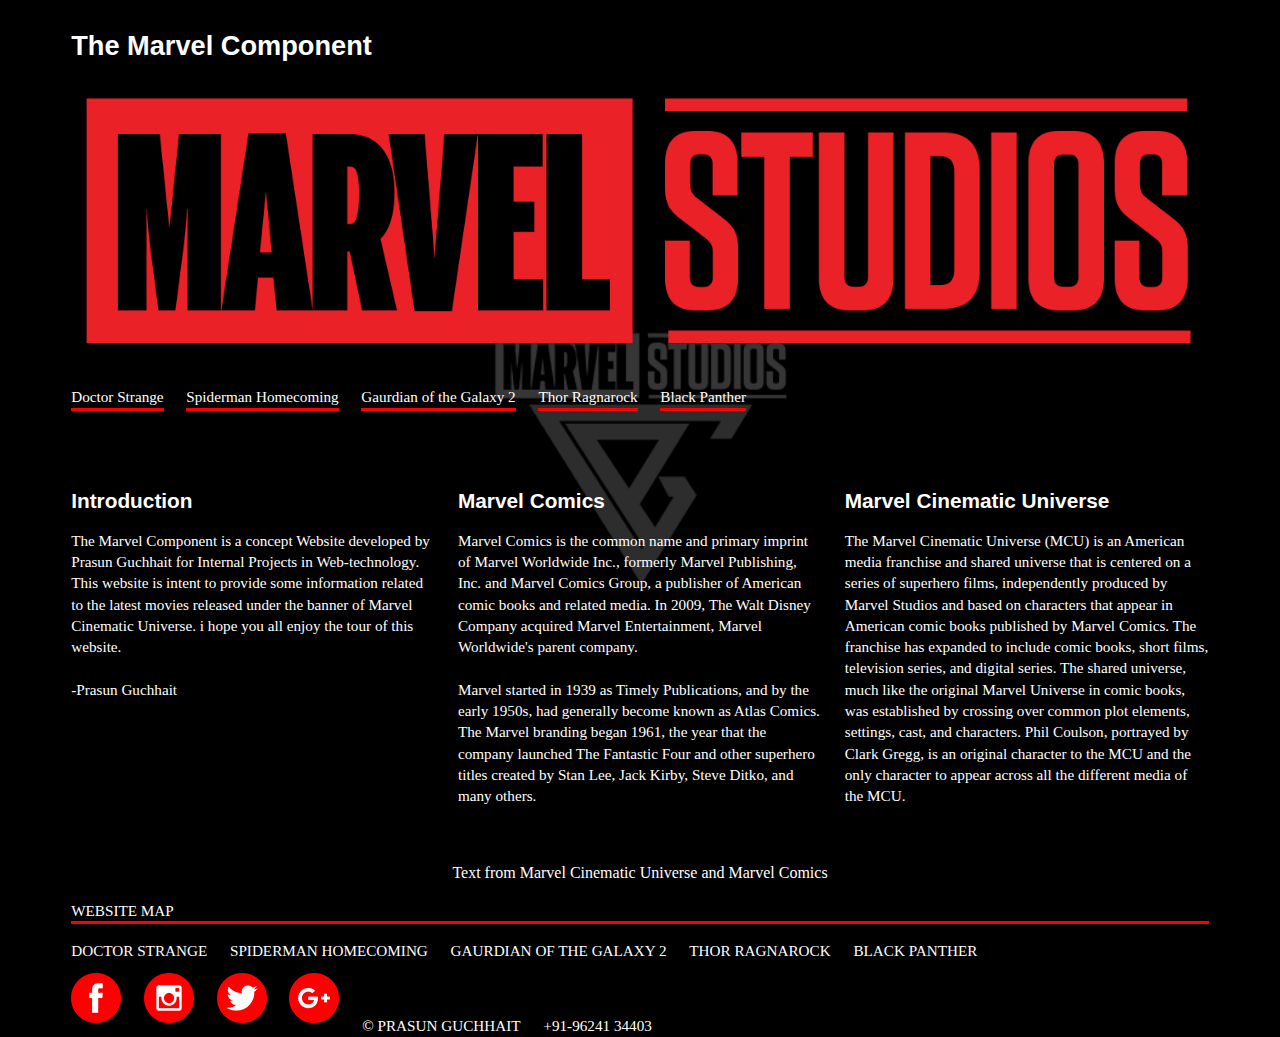
<file: index.html>
<!DOCTYPE html>

<html lang="en">

<head>

	<meta charset="UTF-8" />
	<title>TMC</title>
	
	<!-- Media query for narrow browser width -->
	<link rel="stylesheet" media="only screen and (max-width: 480px)" href="styles/mobile.css" />

	<!-- Prevents smartphones from scaling pages down -->
	<meta name="viewport" content="initial-scale=1">
		
	<!-- Media query for medium browser width -->
	<link rel="stylesheet" media="only screen and (min-width: 481px) and (max-width: 960px)" 
	    href="styles/tablet.css" />

	    <!-- Prevents smartphones from scaling pages down -->
	<meta name="viewport" content="initial-scale=1">
	
	<!-- Media query for full browser width -->
	<link rel="stylesheet" media="only screen and (min-width: 961px)" href="styles/desktop.css" />
	
	<!-- Prevents smartphones from scaling pages down -->
	<meta name="viewport" content="initial-scale=1">
	
</head>

<body>

	<div id="container">

		<div id="header">
			<h1 class="title"><a class="heading" href="index.html">The Marvel Component</a></h1>
		</div>

		<a href='index.html'><img src="images/banner.png" alt="MARVEL STUDIO" /></a>
	
		<div id="navigation">
			<ul>

				<li><a href="strange.html">Doctor Strange</a></li>

				<li><a href="spiderman.html">Spiderman Homecoming</a></li>

				<li><a href="gaurdian.html">Gaurdian of the Galaxy 2</a></li>

				<li><a href="thor.html">Thor Ragnarock</a></li>

				<li><a href="panther.html">Black Panther</a></li>
			</ul>
		</div>
	
	
		<div id="content">
			<div class="column1">
				<h2>Introduction</h2>
				<!-- <img src="images/manhattan.jpg" alt="View of Manhattan at dusk" /> -->
				<p>The Marvel Component is a concept Website developed by Prasun Guchhait for Internal Projects in Web-technology. This website is intent to provide some information related to the latest movies released under the banner of Marvel Cinematic Universe. i hope you all enjoy the tour of this website.<br><br>-Prasun Guchhait </p>	</div>
		        
			<div class="column2">
				<h2>Marvel Comics</h2>
				<p>Marvel Comics is the common name and primary imprint of Marvel Worldwide Inc., formerly Marvel Publishing, Inc. and Marvel Comics Group, a publisher of American comic books and related media. In 2009, The Walt Disney Company acquired Marvel Entertainment, Marvel Worldwide's parent company.<br><br>
				Marvel started in 1939 as Timely Publications, and by the early 1950s, had generally become known as Atlas Comics. The Marvel branding began 1961, the year that the company launched The Fantastic Four and other superhero titles created by Stan Lee, Jack Kirby, Steve Ditko, and many others.</p></div>
		
			<div class="column3">		
				<h2>Marvel Cinematic Universe</h2>
				<p>The Marvel Cinematic Universe (MCU) is an American media franchise and shared universe that is centered on a series of superhero films, independently produced by Marvel Studios and based on characters that appear in American comic books published by Marvel Comics. The franchise has expanded to include comic books, short films, television series, and digital series. The shared universe, much like the original Marvel Universe in comic books, was established by crossing over common plot elements, settings, cast, and characters. Phil Coulson, portrayed by Clark Gregg, is an original character to the MCU and the only character to appear across all the different media of the MCU.</p></div>
		</div> <!-- close content div -->
	
		<div id="footer">
			<p class="credit">Text from <a href="https://en.wikipedia.org/wiki/Marvel_Cinematic_Universe">
			Marvel Cinematic Universe</a> and <a href="https://en.wikipedia.org/wiki/Marvel_Comics">
			Marvel Comics</a> </p>
		</div>

		<p class="footer2">WEBSITE MAP</p>
			<ul>

				<li class="none"><a href="strange.html">Doctor Strange</a></li>

				<li class="none"><a href="spiderman.html">Spiderman Homecoming</a></li>

				<li class="none"><a href="gaurdian.html">Gaurdian of the Galaxy 2</a></li>

				<li class="none"><a href="thor.html">Thor Ragnarock</a></li>

				<li class="none"><a href="panther.html">Black Panther</a></li>
			</ul>
			<br>
			<ul>
				<li class="none"><a href="facebook.com/bubu.prasun.861997.guchhait"><img class="small" src="images/facebook.png" alt="facebook" /></a></li>

				<li class="none"><a href="https://www.instagram.com/prasunguchhait"><img class="small" src="images/instagram.png" alt="instagram" /></a></li>

				<li class="none"><a href="https://www.twitter.com/@GuchhaitPrasun"><img class="small" src="images/twitter.png" alt="twitter" /></a></li>

				<li class="none"><a href="https://plus.google.com/Prasun Guchhait"><img class="small" src="images/google.png" alt="google plus" /></a></li>

				<br><br>
				<li class="none">&copy; Prasun Guchhait</li>
				<li class="none">+91-96241 34403</li>
			</ul>

		</div> <!-- close container div -->
	</body>
</html>
</file>
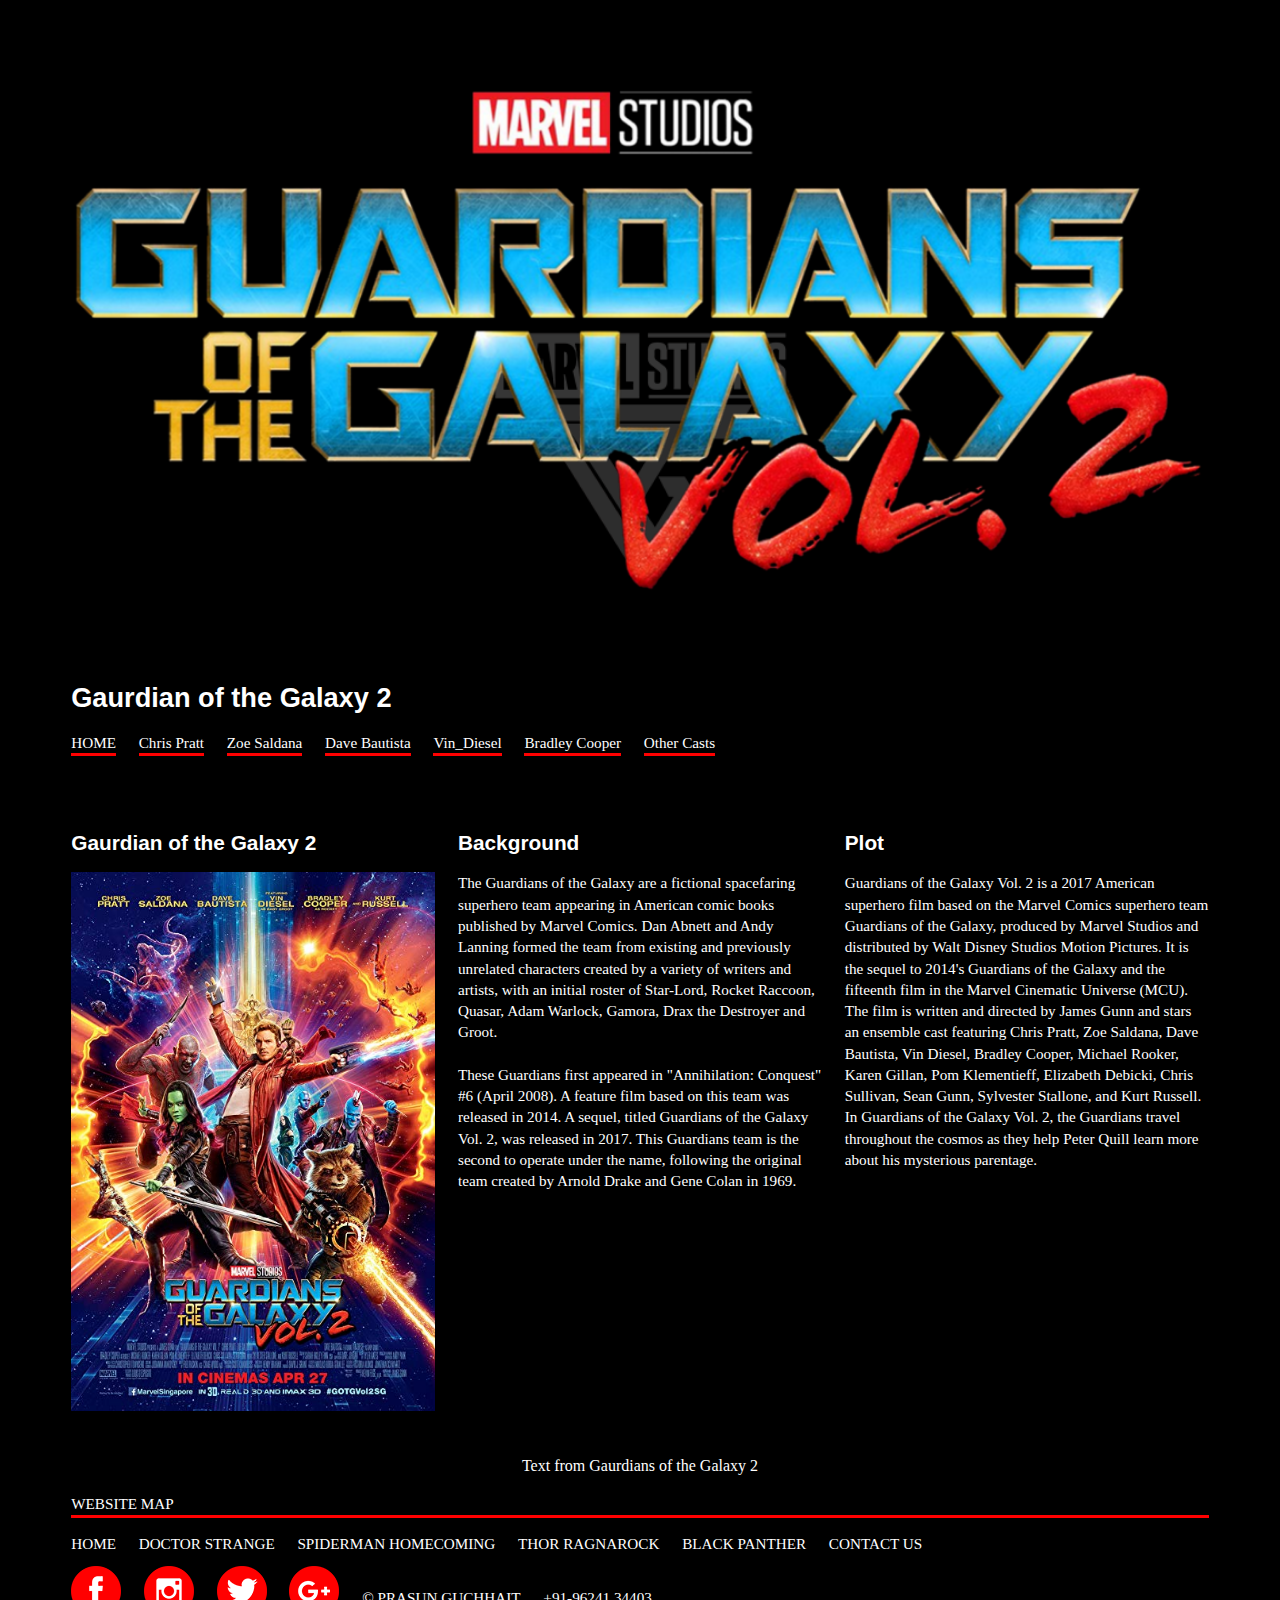
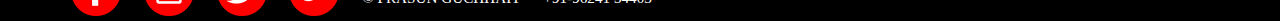
<file: gaurdian.html>
<!DOCTYPE html>

<html lang="en">

<head>

	<meta charset="UTF-8" />
	<title>TMC | Gaurdian Of the Galaxy 2</title>
	
	<!-- Media query for narrow browser width -->
	<link rel="stylesheet" media="only screen and (max-width: 480px)" href="styles/mobile.css" />
		
	<!-- Media query for medium browser width -->
	<link rel="stylesheet" media="only screen and (min-width: 481px) and (max-width: 960px)" 
	    href="styles/tablet.css" />
	
	<!-- Media query for full browser width -->
	<link rel="stylesheet" media="only screen and (min-width: 961px)" href="styles/desktop.css" />
	
	<!-- Prevents smartphones from scaling pages down -->
	<meta name="viewport" content="initial-scale=1">

	
</head>

<body>

	<div id="container">

		<a href="index.html"><img src="images/gaurdian.png" alt="GAURDIAN OF THE GALAXY 2" /></a>

		<div id="header">
			<h1 class="title"><a class="heading" href="index.html">Gaurdian of the Galaxy 2</a></h1>
		</div>
	
		<div id="navigation">
			<ul>

				<li><a href="index.html">HOME</a></li>

				<li><a href="https://en.wikipedia.org/wiki/Chris_Pratt">Chris Pratt</a></li>

				<li><a href="https://en.wikipedia.org/wiki/Zoe_Saldana">Zoe Saldana</a></li>

				<li><a href="https://en.wikipedia.org/wiki/Dave_Bautista">Dave Bautista</a></li>

				<li><a href="https://en.wikipedia.org/wiki/Vin_Diesel">Vin_Diesel</a></li>

				<li><a href="https://en.wikipedia.org/wiki/Bradley_Cooper ">Bradley Cooper</a></li>

				<li><a href="https://www.google.co.in/search?ei=m6wTWo3sOMz1vgSg2K3ICA&q=guardians+of+the+galaxy+2+cast&oq=guardians+of+the+galaxy+2+cast&gs_l=psy-ab.3..0l10.1546.8733.0.9122.15.14.0.0.0.0.398.1421.1j0j1j3.5.0....0...1.1.64.psy-ab..10.5.1418...0i10k1.0.otCEg6HrWVo">Other Casts</a></li>
				</ul>
		</div>
	
	
		<div id="content">
			<div class="column1">
				<h2>Gaurdian of the Galaxy 2 </h2>
				<img src="images/GoGalaxy.jpg" alt="Guardians of the Galaxy Vol2" />
				<!-- <img src="images/pinafore.jpg" alt="Pinafore" /> -->	
			</div>
		
			<div class="column2">
				<h2>Background</h2>
				<p>The Guardians of the Galaxy are a fictional spacefaring superhero team appearing in American comic books published by Marvel Comics. Dan Abnett and Andy Lanning formed the team from existing and previously unrelated characters created by a variety of writers and artists, with an initial roster of Star-Lord, Rocket Raccoon, Quasar, Adam Warlock, Gamora, Drax the Destroyer and Groot.<br><br>
				These Guardians first appeared in "Annihilation: Conquest" #6 (April 2008). A feature film based on this team was released in 2014. A sequel, titled Guardians of the Galaxy Vol. 2, was released in 2017. This Guardians team is the second to operate under the name, following the original team created by Arnold Drake and Gene Colan in 1969.</p>
			</div>
		
			<div class="column3">		
				<h2>Plot</h2>
				<p>Guardians of the Galaxy Vol. 2 is a 2017 American superhero film based on the Marvel Comics superhero team Guardians of the Galaxy, produced by Marvel Studios and distributed by Walt Disney Studios Motion Pictures. It is the sequel to 2014's Guardians of the Galaxy and the fifteenth film in the Marvel Cinematic Universe (MCU). The film is written and directed by James Gunn and stars an ensemble cast featuring Chris Pratt, Zoe Saldana, Dave Bautista, Vin Diesel, Bradley Cooper, Michael Rooker, Karen Gillan, Pom Klementieff, Elizabeth Debicki, Chris Sullivan, Sean Gunn, Sylvester Stallone, and Kurt Russell. In Guardians of the Galaxy Vol. 2, the Guardians travel throughout the cosmos as they help Peter Quill learn more about his mysterious parentage.</p>
			</div>
		</div> <!-- close content div -->
	
		<div id="footer">
						<p class="credit">Text from <a href="https://en.wikipedia.org/wiki/Guardians_of_the_Galaxy_Vol._2">
			Gaurdians of the Galaxy 2</a></p>
		</div>

		<p class="footer2">WEBSITE MAP</p>
			<ul>
				<li class="none"><a href="index.html">HOME</a></li>

				<li class="none"><a href="strange.html">Doctor Strange</a></li>

				<li class="none"><a href="spiderman.html">Spiderman Homecoming</a></li>


				<li class="none"><a href="thor.html">Thor Ragnarock</a></li>

				<li class="none"><a href="panther.html">Black Panther</a></li>

				<li class="none"><a href="contact_us.html">Contact us</a></li>
			</ul>
			<br>
			<ul>
				<li class="none"><a href="facebook.com/bubu.prasun.861997.guchhait"><img class="small" src="images/facebook.png" alt="facebook" /></a></li>

				<li class="none"><a href="https://www.instagram.com/prasunguchhait"><img class="small" src="images/instagram.png" alt="instagram" /></a></li>

				<li class="none"><a href="https://www.twitter.com/@GuchhaitPrasun"><img class="small" src="images/twitter.png" alt="twitter" /></a></li>

				<li class="none"><a href="https://plus.google.com/Prasun Guchhait"><img class="small" src="images/google.png" alt="google plus" /></a></li>

				<br>
				<li class="none">&copy; Prasun Guchhait</li>
				<li class="none">+91-96241 34403</li>
			</ul>

	</div> <!-- close container div -->

</body>

</html>
</file>
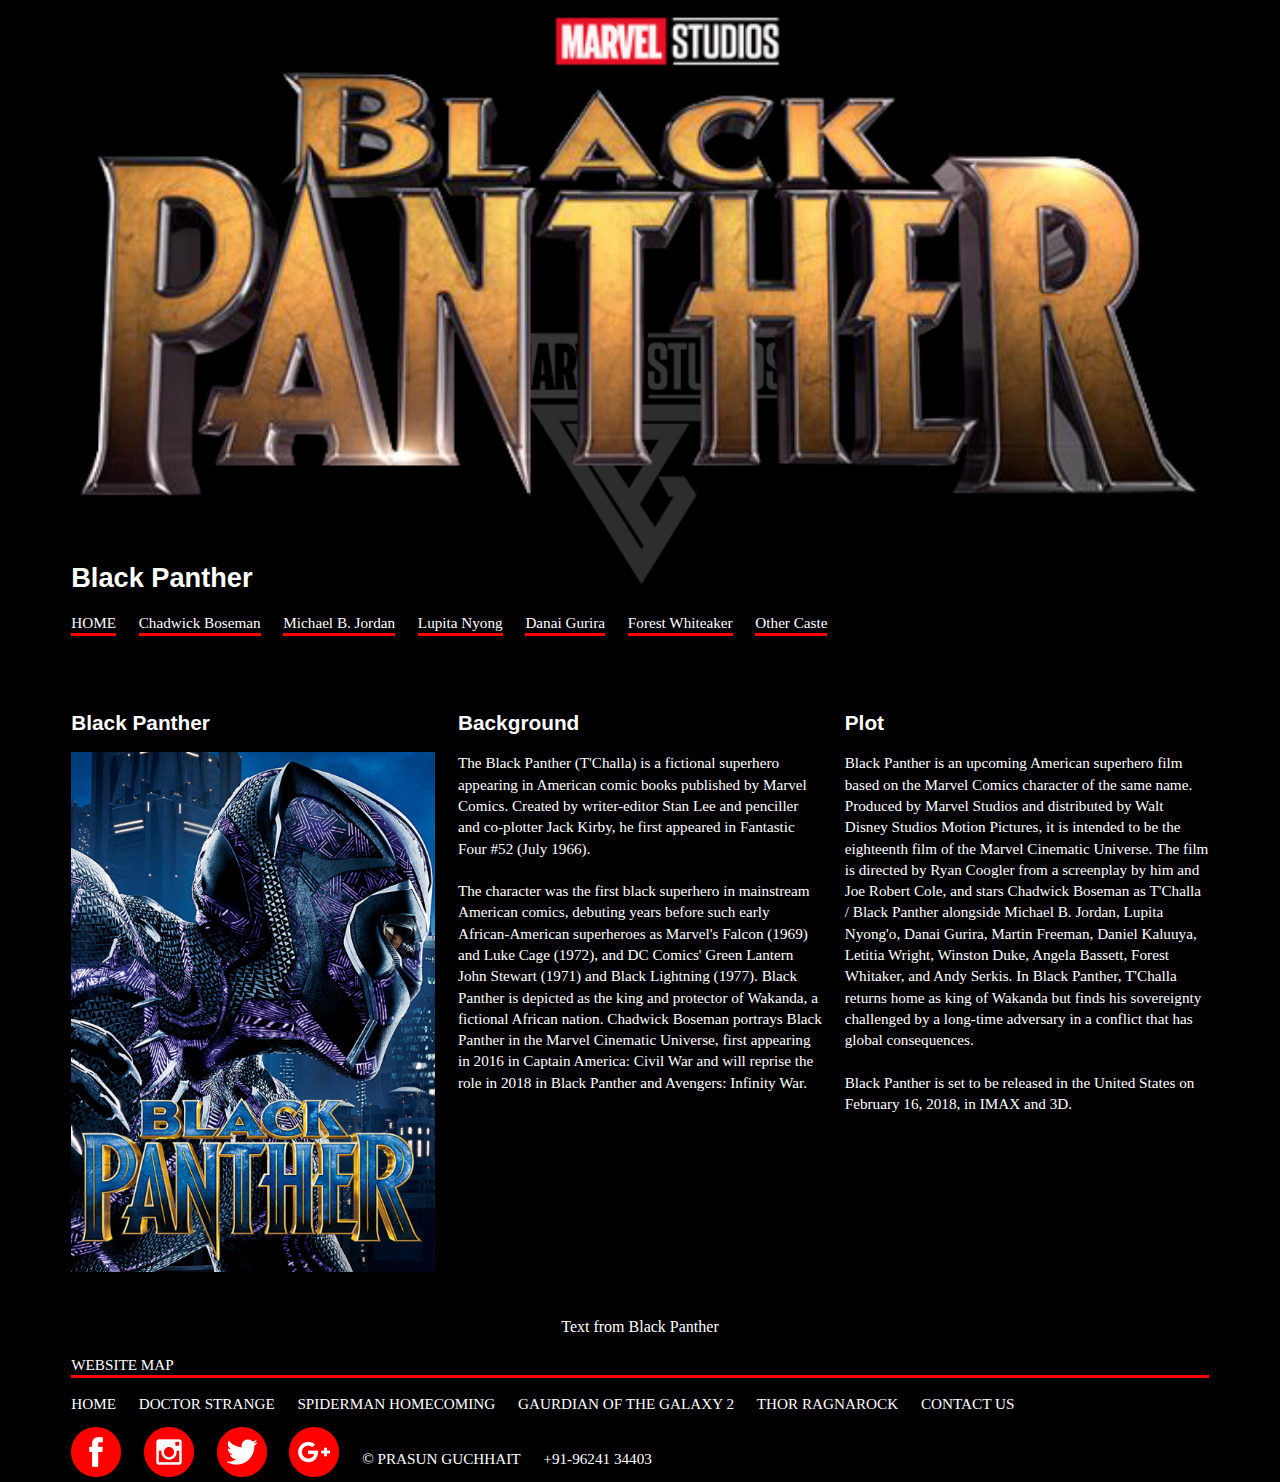
<file: panther.html>
<!DOCTYPE html>

<html lang="en">

<head>

	<meta charset="UTF-8" />
	<title>TMC | Black Panther</title>
	
	<!-- Media query for narrow browser width -->
	<link rel="stylesheet" media="only screen and (max-width: 480px)" href="styles/mobile.css" />
		
	<!-- Media query for medium browser width -->
	<link rel="stylesheet" media="only screen and (min-width: 481px) and (max-width: 960px)" 
	    href="styles/tablet.css" />
	
	<!-- Media query for full browser width -->
	<link rel="stylesheet" media="only screen and (min-width: 961px)" href="styles/desktop.css" />
	
	<!-- Prevents smartphones from scaling pages down -->
	<meta name="viewport" content="initial-scale=1">

	
</head>

<body>

	<div id="container">

		<a href="index.html"><img src="images/Blackpanther.png" alt="BLACK PANTHER" /></a>

		<div id="header">
			<h1 class="title"><a class="heading" href="index.html">Black Panther</a></h1>
		</div>
	
		<div id="navigation">
			<ul>

				<li><a href="index.html">HOME</a></li>

				<li><a href="https://en.wikipedia.org/wiki/Chadwick_Boseman">Chadwick Boseman</a></li>

				<li><a href="https://en.wikipedia.org/wiki/Michael_B._Jordan">Michael B. Jordan</a></li>

				<li><a href="https://en.wikipedia.org/wiki/Lupita_Nyong%27o">Lupita Nyong</a></li>

				<li><a href="https://en.wikipedia.org/wiki/Danai_Gurira">Danai Gurira</a></li>

				<li><a href="https://en.wikipedia.org/wiki/Forest_Whitaker">Forest Whiteaker</a></li>

				<li><a href="https://www.google.co.in/search?ei=t7cTWpyVMIOMvQSaqbP4DQ&q=black+panther+caste&oq=black+panther+caste&gs_l=psy-ab.3...1774.2431.0.2719.5.5.0.0.0.0.0.0..0.0....0...1.1.64.psy-ab..5.0.0....0._AsZqCPwUGQ">Other Caste</a></li>
				</ul>
		</div>
	
	
		<div id="content">
			<div class="column1">
				<h2>Black Panther</h2>
				<img src="images/Black-Panther.jpg" alt="Black Panther" />
				<!-- <img src="images/iolanthe.jpg" alt="Iolanthe" /> -->
				
			</div>
		
			<div class="column2">
				<h2>Background</h2>
				<p>The Black Panther (T'Challa) is a fictional superhero appearing in American comic books published by Marvel Comics. Created by writer-editor Stan Lee and penciller and co-plotter Jack Kirby, he first appeared in Fantastic Four #52 (July 1966).<br><br>
				The character was the first black superhero in mainstream American comics, debuting years before such early African-American superheroes as Marvel's Falcon (1969) and Luke Cage (1972), and DC Comics' Green Lantern John Stewart (1971) and Black Lightning (1977). Black Panther is depicted as the king and protector of Wakanda, a fictional African nation. Chadwick Boseman portrays Black Panther in the Marvel Cinematic Universe, first appearing in 2016 in Captain America: Civil War and will reprise the role in 2018 in Black Panther and Avengers: Infinity War.</p>
			</div>
		
			<div class="column3">		
				<h2>Plot</h2>
				<p>Black Panther is an upcoming American superhero film based on the Marvel Comics character of the same name. Produced by Marvel Studios and distributed by Walt Disney Studios Motion Pictures, it is intended to be the eighteenth film of the Marvel Cinematic Universe. The film is directed by Ryan Coogler from a screenplay by him and Joe Robert Cole, and stars Chadwick Boseman as T'Challa / Black Panther alongside Michael B. Jordan, Lupita Nyong'o, Danai Gurira, Martin Freeman, Daniel Kaluuya, Letitia Wright, Winston Duke, Angela Bassett, Forest Whitaker, and Andy Serkis. In Black Panther, T'Challa returns home as king of Wakanda but finds his sovereignty challenged by a long-time adversary in a conflict that has global consequences.
				<br><br>Black Panther is set to be released in the United States on February 16, 2018, in IMAX and 3D.</p>
			</div>
		</div> <!-- close content div -->
	
		<div id="footer">
			<p class="credit">Text from <a href="https://en.wikipedia.org/wiki/Black_Panther_(film)">
			Black Panther</a></p>
		</div>

		<p class="footer2">WEBSITE MAP</p>
			<ul>
				<li class="none"><a href="index.html">HOME</a></li>

				<li class="none"><a href="strange.html">Doctor Strange</a></li>

				<li class="none"><a href="spiderman.html">Spiderman Homecoming</a></li>

				<li class="none"><a href="gaurdian.html">Gaurdian of the Galaxy 2</a></li>

				<li class="none"><a href="thor.html">Thor Ragnarock</a></li>

				

				<li class="none"><a href="contact_us.html">Contact us</a></li>
			</ul>
			<br>
			<ul>
				<li class="none"><a href="facebook.com/bubu.prasun.861997.guchhait"><img class="small" src="images/facebook.png" alt="facebook" /></a></li>

				<li class="none"><a href="https://www.instagram.com/prasunguchhait"><img class="small" src="images/instagram.png" alt="instagram" /></a></li>

				<li class="none"><a href="https://www.twitter.com/@GuchhaitPrasun"><img class="small" src="images/twitter.png" alt="twitter" /></a></li>

				<li class="none"><a href="https://plus.google.com/Prasun Guchhait"><img class="small" src="images/google.png" alt="google plus" /></a></li>
				<br>
				<li class="none">&copy; Prasun Guchhait</li>
				<li class="none">+91-96241 34403</li>
			</ul>

			
	</div> <!-- close container div -->

</body>

</html>
</file>
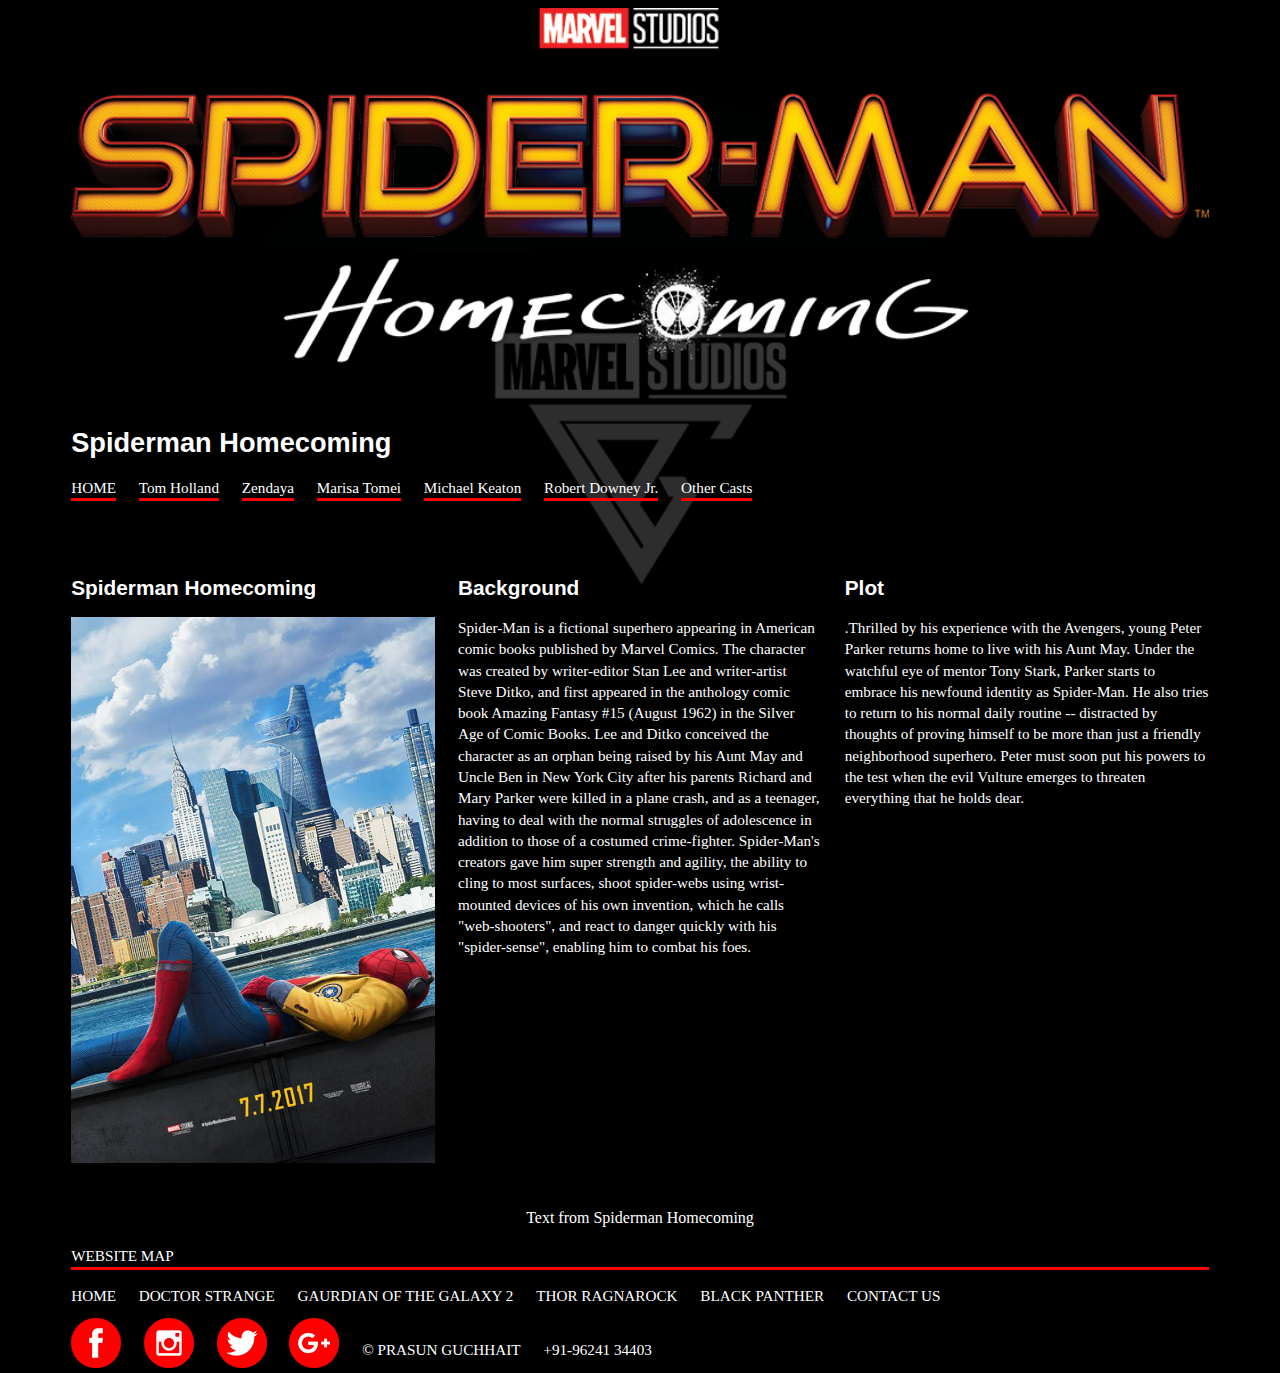
<file: spiderman.html>
<!DOCTYPE html>

<html lang="en">

<head>

	<meta charset="UTF-8" />
	<title>TMC | Spiderman Homecoming</title>
	
	<!-- Media query for narrow browser width -->
	<link rel="stylesheet" media="only screen and (max-width: 480px)" href="styles/mobile.css" />
		
	<!-- Media query for medium browser width -->
	<link rel="stylesheet" media="only screen and (min-width: 481px) and (max-width: 960px)" 
	    href="styles/tablet.css" />
	
	<!-- Media query for full browser width -->
	<link rel="stylesheet" media="only screen and (min-width: 961px)" href="styles/desktop.css" />
	
	<!-- Prevents smartphones from scaling pages down -->
	<meta name="viewport" content="initial-scale=1">

	
</head>

<body>

	<div id="container">

		<a href="index.html"><img src="images/spiderman.png" alt="SPIDERMAN" /></a>

		<div id="header">
			<h1 class="title"><a class="heading" href="index.html">Spiderman Homecoming</a></h1>
		</div>
	
		<div id="navigation">
			<ul>

				<li><a href="index.html">HOME</a></li>

				<li><a href="https://en.wikipedia.org/wiki/Tom_Holland_(actor)">Tom Holland</a></li>

				<li><a href="https://en.wikipedia.org/wiki/Zendaya">Zendaya</a></li>

				<li><a href="https://en.wikipedia.org/wiki/Marisa_Tomei">Marisa Tomei</a></li>

				<li><a href="https://en.wikipedia.org/wiki/Michael_Keaton">Michael Keaton</a></li>

				<li><a href="https://en.wikipedia.org/wiki/Robert_Downey_Jr.">Robert Downey Jr.</a></li>

				<li><a href="https://www.google.co.in/search?ei=9a8TWvzbBIuFvQTcrKG4CA&q=spider+man+homecoming+cast&oq=spiderman+home&gs_l=psy-ab.3.3.35i39k1j0i10k1l2j0i10i67k1j0i10k1j0j0i10k1l2j0j0i10k1.88046.96708.0.99320.18.16.1.0.0.0.1367.4171.2-3j5-1j2j1.7.0....0...1.1.64.psy-ab..10.8.4193...0i46i67k1j46i67k1j0i67k1.0.2puFyR7L49s">Other Casts</a></li>
				</ul>
		</div>
	
	
		<div id="content">
			<div class="column1">
				<h2>Spiderman Homecoming</h2>
				<img src="images/spiderman.jpg" alt="Spiderman Homecoming" />
			</div>
		
			<div class="column2">
				<h2>Background</h2>
				<p>Spider-Man is a fictional superhero appearing in American comic books published by Marvel Comics. The character was created by writer-editor Stan Lee and writer-artist Steve Ditko, and first appeared in the anthology comic book Amazing Fantasy #15 (August 1962) in the Silver Age of Comic Books. Lee and Ditko conceived the character as an orphan being raised by his Aunt May and Uncle Ben in New York City after his parents Richard and Mary Parker were killed in a plane crash, and as a teenager, having to deal with the normal struggles of adolescence in addition to those of a costumed crime-fighter. Spider-Man's creators gave him super strength and agility, the ability to cling to most surfaces, shoot spider-webs using wrist-mounted devices of his own invention, which he calls "web-shooters", and react to danger quickly with his "spider-sense", enabling him to combat his foes.</p>
			</div>
		
			<div class="column3">		
				<h2>Plot</h2>
				<p>.Thrilled by his experience with the Avengers, young Peter Parker returns home to live with his Aunt May. Under the watchful eye of mentor Tony Stark, Parker starts to embrace his newfound identity as Spider-Man. He also tries to return to his normal daily routine -- distracted by thoughts of proving himself to be more than just a friendly neighborhood superhero. Peter must soon put his powers to the test when the evil Vulture emerges to threaten everything that he holds dear.</p>
			</div>
		</div> <!-- close content div -->
	
		<div id="footer">
			<p class="credit">Text from <a href="https://en.wikipedia.org/wiki/Spider-Man:_Homecoming">
			Spiderman Homecoming</a></p>
		</div>

		<p class="footer2">WEBSITE MAP</p>
			<ul>
				<li class="none"><a href="index.html">HOME</a></li>

				<li class="none"><a href="strange.html">Doctor Strange</a></li>

				<li class="none"><a href="gaurdian.html">Gaurdian of the Galaxy 2</a></li>

				<li class="none"><a href="thor.html">Thor Ragnarock</a></li>

				<li class="none"><a href="panther.html">Black Panther</a></li>

				<li class="none"><a href="contact_us.html">Contact us</a></li>
			</ul>
			<br>
			<ul>
				<li class="none"><a href="facebook.com/bubu.prasun.861997.guchhait"><img class="small" src="images/facebook.png" alt="facebook" /></a></li>

				<li class="none"><a href="https://www.instagram.com/prasunguchhait"><img class="small" src="images/instagram.png" alt="instagram" /></a></li>

				<li class="none"><a href="https://www.twitter.com/@GuchhaitPrasun"><img class="small" src="images/twitter.png" alt="twitter" /></a></li>

				<li class="none"><a href="https://plus.google.com/Prasun Guchhait"><img class="small" src="images/google.png" alt="google plus" /></a></li>

				<br>
				<li class="none">&copy; Prasun Guchhait</li>
				<li class="none">+91-96241 34403</li>
			</ul>

	</div> <!-- close container div -->

</body>

</html>
</file>
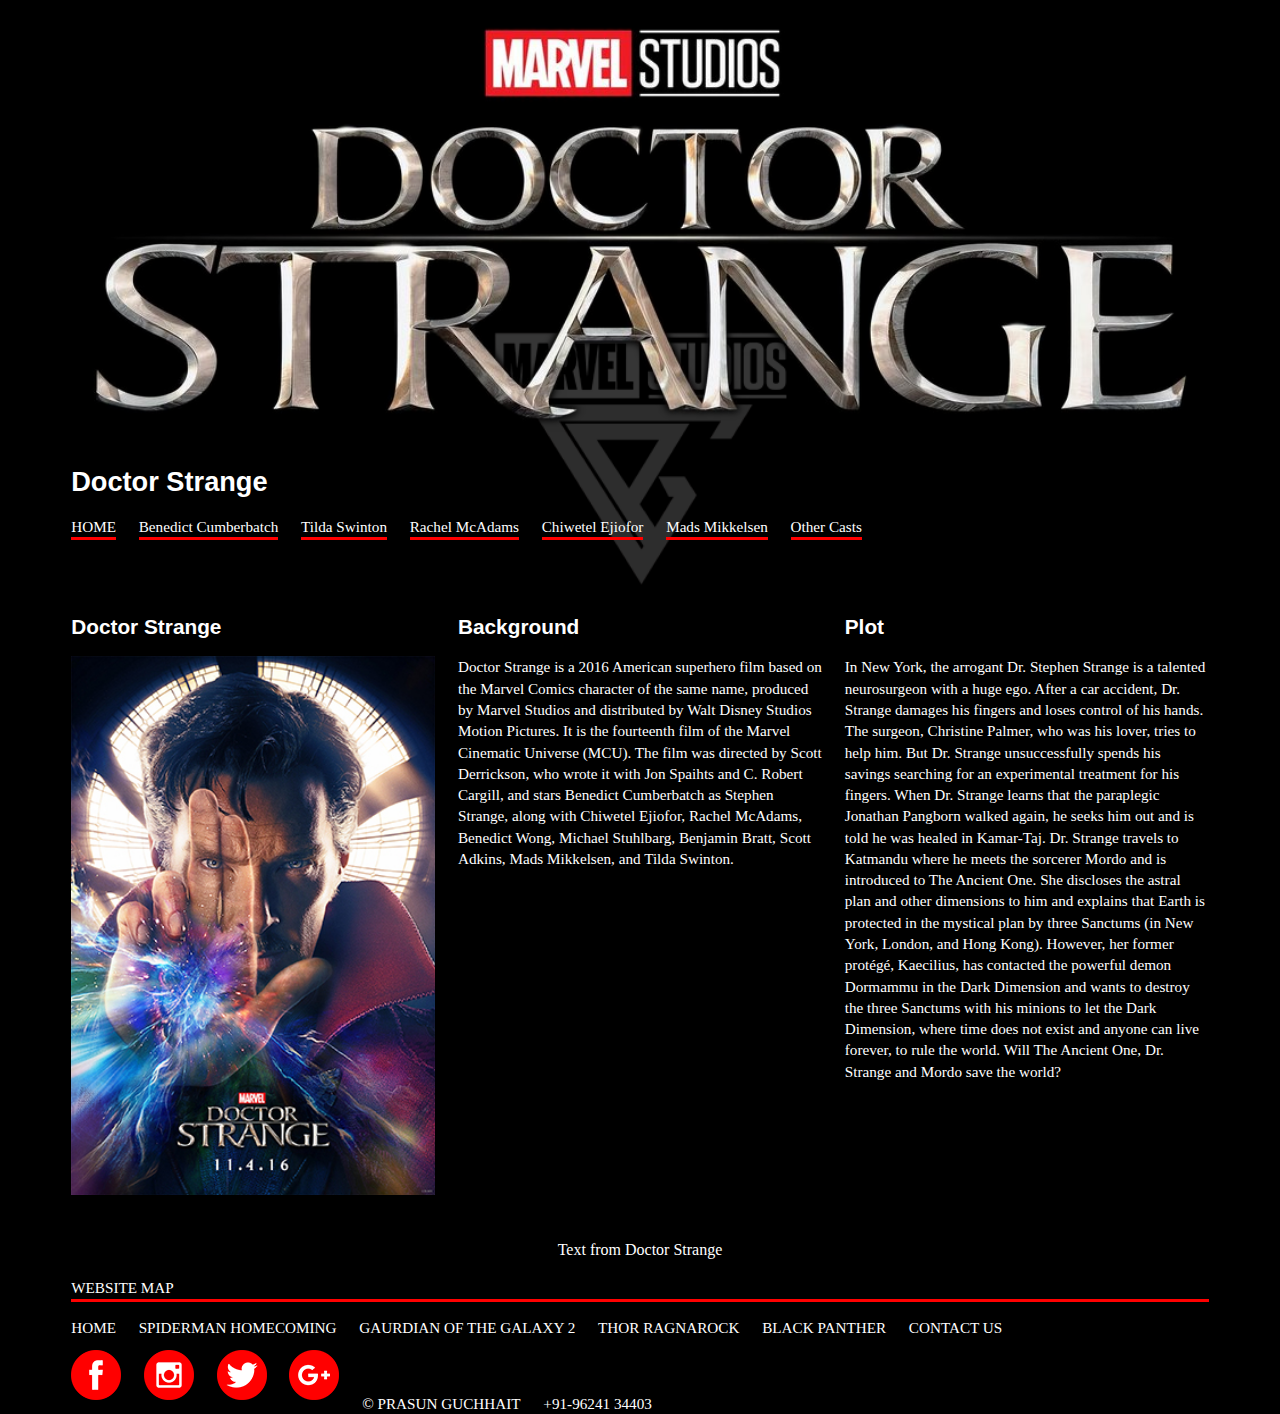
<file: strange.html>
<!DOCTYPE html>

<html lang="en">

<head>

	<meta charset="UTF-8" />
	<title>TMC| Doctor Strange</title>
	
	<!-- Media query for narrow browser width -->
	<link rel="stylesheet" media="only screen and (max-width: 480px)" href="styles/mobile.css" />
		
	<!-- Media query for medium browser width -->
	<link rel="stylesheet" media="only screen and (min-width: 481px) and (max-width: 960px)" 
	    href="styles/tablet.css" />
	
	<!-- Media query for full browser width -->
	<link rel="stylesheet" media="only screen and (min-width: 961px)" href="styles/desktop.css" />
	
	<!-- Prevents smartphones from scaling pages down -->
	<meta name="viewport" content="initial-scale=1">

	
</head>

<body>

	<div id="container">

		<a href="index.html"><img src="images/Doctorstrange.png" alt="DOCTOR STRANGE" /></a>

		<div id="header">
			<h1 class="title"><a class="heading" href="index.html">Doctor Strange</a></h1>
		</div>
	
		<div id="navigation">
			<ul>

				<li><a href="index.html">HOME</a></li>

				<li><a href="https://en.wikipedia.org/wiki/Benedict_Cumberbatch">Benedict Cumberbatch</a></li>

				<li><a href="https://en.wikipedia.org/wiki/Tilda_Swinton">Tilda Swinton</a></li>

				<li><a href="https://en.wikipedia.org/wiki/Rachel_McAdams">Rachel McAdams</a></li>

				<li><a href="https://en.wikipedia.org/wiki/Chiwetel_Ejiofor">Chiwetel Ejiofor</a></li>

				<li><a href="https://en.wikipedia.org/wiki/Mads_Mikkelsen">Mads Mikkelsen</a></li>

				<li><a href="https://www.google.co.in/search?biw=1242&bih=535&ei=C6cTWsOpMcvSvgSc2p_4Bw&q=doctor+strange+cast&oq=doctor+strange+cs&gs_l=psy-ab.3.0.0i10k1l4j0j0i10k1l5.2520.3303.0.4503.3.3.0.0.0.0.370.986.2-1j2.3.0....0...1.1.64.psy-ab..0.3.984...0i67k1j0i131i67k1j0i131k1.0.rzey2gySJlM">Other Casts</a></li>
				</ul>
		</div>
	
	
		<div id="content">
			<div class="column1">
				<h2>Doctor Strange</h2>
				<img src="images/strange.jpg" alt="Doctor Strange" />
			</div>
		
			<div class="column2">
				<h2>Background</h2>
				<p>Doctor Strange is a 2016 American superhero film based on the Marvel Comics character of the same name, produced by Marvel Studios and distributed by Walt Disney Studios Motion Pictures. It is the fourteenth film of the Marvel Cinematic Universe (MCU). The film was directed by Scott Derrickson, who wrote it with Jon Spaihts and C. Robert Cargill, and stars Benedict Cumberbatch as Stephen Strange, along with Chiwetel Ejiofor, Rachel McAdams, Benedict Wong, Michael Stuhlbarg, Benjamin Bratt, Scott Adkins, Mads Mikkelsen, and Tilda Swinton. </p>
			</div>
		
			<div class="column3">		
				<h2>Plot</h2>
				<p>In New York, the arrogant Dr. Stephen Strange is a talented neurosurgeon with a huge ego. After a car accident, Dr. Strange damages his fingers and loses control of his hands. The surgeon, Christine Palmer, who was his lover, tries to help him. But Dr. Strange unsuccessfully spends his savings searching for an experimental treatment for his fingers. When Dr. Strange learns that the paraplegic Jonathan Pangborn walked again, he seeks him out and is told he was healed in Kamar-Taj. Dr. Strange travels to Katmandu where he meets the sorcerer Mordo and is introduced to The Ancient One. She discloses the astral plan and other dimensions to him and explains that Earth is protected in the mystical plan by three Sanctums (in New York, London, and Hong Kong). However, her former protégé, Kaecilius, has contacted the powerful demon Dormammu in the Dark Dimension and wants to destroy the three Sanctums with his minions to let the Dark Dimension, where time does not exist and anyone can live forever, to rule the world. Will The Ancient One, Dr. Strange and Mordo save the world?</p>
			</div>
		</div> <!-- close content div -->
	
		<div id="footer">
						<p class="credit">Text from <a href="https://en.wikipedia.org/wiki/Doctor_Strange_(2016_film)">
			Doctor Strange</a></p>
		</div>

		<p class="footer2">WEBSITE MAP</p>
			<ul>
				<li class="none"><a href="index.html">HOME</a></li>

				<li class="none"><a href="spiderman.html">Spiderman Homecoming</a></li>

				<li class="none"><a href="gaurdian.html">Gaurdian of the Galaxy 2</a></li>

				<li class="none"><a href="thor.html">Thor Ragnarock</a></li>

				<li class="none"><a href="panther.html">Black Panther</a></li>

				<li class="none"><a href="contact_us.html">Contact us</a></li>
			</ul>
			<br>
			<ul>
				<li class="none"><a href="facebook.com/bubu.prasun.861997.guchhait"><img class="small" src="images/facebook.png" alt="facebook" /></a></li>

				<li class="none"><a href="https://www.instagram.com/prasunguchhait"><img class="small" src="images/instagram.png" alt="instagram" /></a></li>

				<li class="none"><a href="https://www.twitter.com/@GuchhaitPrasun"><img class="small" src="images/twitter.png" alt="twitter" /></a></li>

				<li class="none"><a href="https://plus.google.com/Prasun Guchhait"><img class="small" src="images/google.png" alt="google plus" /></a></li>

				<br><br>
				<li class="none">&copy; Prasun Guchhait</li>
				<li class="none">+91-96241 34403</li>
			</ul>

	</div> <!-- close container div -->

</body>

</html>
</file>
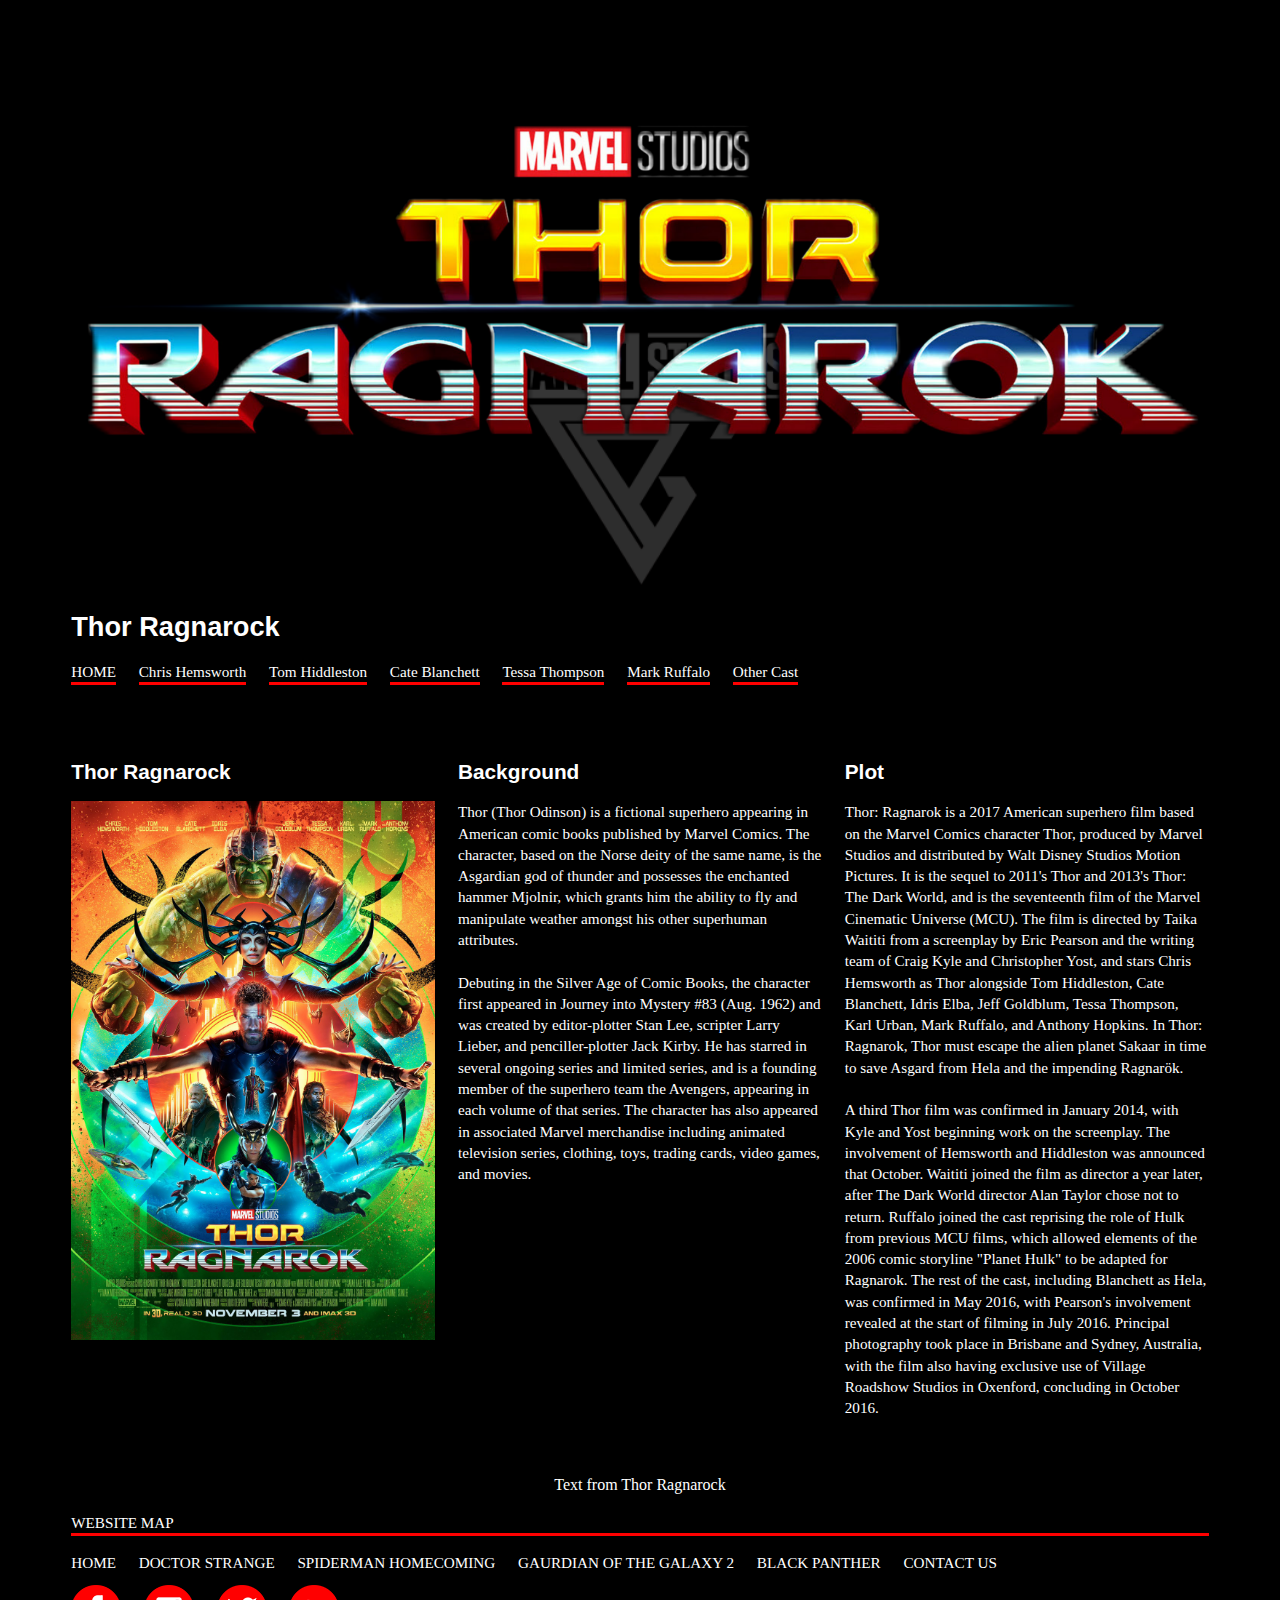
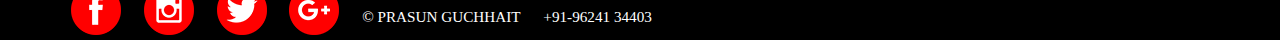
<file: thor.html>
<!DOCTYPE html>

<html lang="en">

<head>

	<meta charset="UTF-8" />
	<title>TMC | Thor Ragnarock</title>
	
	<!-- Media query for narrow browser width -->
	<link rel="stylesheet" media="only screen and (max-width: 480px)" href="styles/mobile.css" />
		
	<!-- Media query for medium browser width -->
	<link rel="stylesheet" media="only screen and (min-width: 481px) and (max-width: 960px)" 
	    href="styles/tablet.css" />
	
	<!-- Media query for full browser width -->
	<link rel="stylesheet" media="only screen and (min-width: 961px)" href="styles/desktop.css" />
	
	<!-- Prevents smartphones from scaling pages down -->
	<meta name="viewport" content="initial-scale=1">

</head>

<body>

	<div id="container">

		<a href="index.html"><img src="images/thor.png" alt="THOR RAGNAROCK" /></a>

		<div id="header">
			<h1 class="title"><a class="heading" href="index.html">Thor Ragnarock</a></h1>
		</div>
	
		<div id="navigation">
			<ul>

				<li><a href="index.html">HOME</a></li>

				<li><a href="https://en.wikipedia.org/wiki/Chris_Hemsworth">Chris Hemsworth</a></li>

				<li><a href="https://en.wikipedia.org/wiki/Tom_Hiddleston">Tom Hiddleston</a></li>

				<li><a href="https://en.wikipedia.org/wiki/Cate_Blanchett">Cate Blanchett</a></li>

				<li><a href="https://en.wikipedia.org/wiki/Tessa_Thompson">Tessa Thompson</a></li>

				<li><a href="https://en.wikipedia.org/wiki/Mark_Ruffalo">Mark Ruffalo</a></li>

				<li><a href="https://www.google.co.in/search?q=thor+ragnarok+cast&oq=thor&aqs=chrome.1.69i59l3j69i60j35i39j69i60.2627j0j4&sourceid=chrome&ie=UTF-8">Other Cast</a></li>
				</ul>
		</div>
	
	
		<div id="content">
			<div class="column1">
				<h2>Thor Ragnarock</h2>
				<img src="images/gondoliers.jpg" alt="The Gondoliers" />
			</div>
		
			<div class="column2">
				<h2>Background</h2>
				<p>Thor (Thor Odinson) is a fictional superhero appearing in American comic books published by Marvel Comics. The character, based on the Norse deity of the same name, is the Asgardian god of thunder and possesses the enchanted hammer Mjolnir, which grants him the ability to fly and manipulate weather amongst his other superhuman attributes.<br><br>
				Debuting in the Silver Age of Comic Books, the character first appeared in Journey into Mystery #83 (Aug. 1962) and was created by editor-plotter Stan Lee, scripter Larry Lieber, and penciller-plotter Jack Kirby. He has starred in several ongoing series and limited series, and is a founding member of the superhero team the Avengers, appearing in each volume of that series. The character has also appeared in associated Marvel merchandise including animated television series, clothing, toys, trading cards, video games, and movies.</p>
			</div>
		
			<div class="column3">		
				<h2>Plot</h2>
				<p>Thor: Ragnarok is a 2017 American superhero film based on the Marvel Comics character Thor, produced by Marvel Studios and distributed by Walt Disney Studios Motion Pictures. It is the sequel to 2011's Thor and 2013's Thor: The Dark World, and is the seventeenth film of the Marvel Cinematic Universe (MCU). The film is directed by Taika Waititi from a screenplay by Eric Pearson and the writing team of Craig Kyle and Christopher Yost, and stars Chris Hemsworth as Thor alongside Tom Hiddleston, Cate Blanchett, Idris Elba, Jeff Goldblum, Tessa Thompson, Karl Urban, Mark Ruffalo, and Anthony Hopkins. In Thor: Ragnarok, Thor must escape the alien planet Sakaar in time to save Asgard from Hela and the impending Ragnarök.<br><br>
				A third Thor film was confirmed in January 2014, with Kyle and Yost beginning work on the screenplay. The involvement of Hemsworth and Hiddleston was announced that October. Waititi joined the film as director a year later, after The Dark World director Alan Taylor chose not to return. Ruffalo joined the cast reprising the role of Hulk from previous MCU films, which allowed elements of the 2006 comic storyline "Planet Hulk" to be adapted for Ragnarok. The rest of the cast, including Blanchett as Hela, was confirmed in May 2016, with Pearson's involvement revealed at the start of filming in July 2016. Principal photography took place in Brisbane and Sydney, Australia, with the film also having exclusive use of Village Roadshow Studios in Oxenford, concluding in October 2016.</p>
			</div>
		</div> <!-- close content div -->
	
		<div id="footer">
						<p class="credit">Text from <a href="https://en.wikipedia.org/wiki/Thor:_Ragnarok">
			Thor Ragnarock</a></p>
		</div>

		<p class="footer2">WEBSITE MAP</p>
			<ul>
				<li class="none"><a href="index.html">HOME</a></li>

				<li class="none"><a href="strange.html">Doctor Strange</a></li>

				<li class="none"><a href="spiderman.html">Spiderman Homecoming</a></li>

				<li class="none"><a href="gaurdian.html">Gaurdian of the Galaxy 2</a></li>

				<li class="none"><a href="panther.html">Black Panther</a></li>

				<li class="none"><a href="contact_us.html">Contact us</a></li>
			</ul>
			<br>
			<ul>
				<li class="none"><a href="facebook.com/bubu.prasun.861997.guchhait"><img class="small" src="images/facebook.png" alt="facebook" /></a></li>

				<li class="none"><a href="https://www.instagram.com/prasunguchhait"><img class="small" src="images/instagram.png" alt="instagram" /></a></li>

				<li class="none"><a href="https://www.twitter.com/@GuchhaitPrasun"><img class="small" src="images/twitter.png" alt="twitter" /></a></li>

				<li class="none"><a href="https://plus.google.com/Prasun Guchhait"><img class="small" src="images/google.png" alt="google plus" /></a></li>

				<br>
				<li class="none">&copy; Prasun Guchhait</li>
				<li class="none">+91-96241 34403</li>
			</ul>

	</div> <!-- close container div -->

</body>

</html>
</file>
<file: styles/mobile.css>
/* Mobile style sheet for NYC site */


/* Background image and color */

body {
	background-color: black;
	background-image: url(../images/g_s_background.png);
	background-size: 300px 300px;
	background-repeat: no-repeat;
	background-attachment: fixed;
	background-position: top;
	}
	

/* Basic div styles */

#container {
	width: 90%;
	margin: auto;
	}

#content {
	margin-top: 24px;
	}
#none{
	float: left;
	list-style-image: 10%
}

/* Adaptive layout styles */

.column1 {
	width: 100%;
	}
	
.column2 {
	width: 100%;
	}
	
.column3 {
	width: 100%;
	}


/* Heading styles */
	
h1, h2, h3, h4, h5, h6 {
	color: white;
	font-size: 1.3em;
	font-family: Helvetica, Arial, sans-serif;
	text-align: left;
	}
	
.title {
	margin-top: 30px;
	font-size: 1.7em;
	}


/* Basic text styles */
	
p, ul, ol {
	color: white;
	font-family: Palatino, Times, serif;
	font-size: .95em;
	line-height: 1.4em;
	text-align: left;
	}
	
ul {
	list-style: none;
	margin-left: 0;
	padding-left: 0;
	}
li{
	border-bottom: solid red;
}
	
.credit {
	font-size: .7em;
	text-align: center;
	}


/* Image styles */

img {
	width: 100%;
	}
	

/* Page footer */

#footer {
	padding-top: 24px;
	}


/* Link states */
	
a:link, a:visited {
	color: white;
	text-decoration: none;
	}

a.heading:hover {
	background-color: transparent;
	}
	
a:focus, a:hover {

	color: black;
	background: white;
	}
	
a:active {
	text-decoration: none;
	}
.footer2{
	border-bottom: solid red;
}
.small{
	width: 10%;
	float: left;
}
.none{
	border: none;
	text-transform: uppercase;
	text-align: left;
}




/* End mobile style sheet for NYC site */
</file>
<file: styles/tablet.css>
/* Tablet style sheet for NYC site */


/* Background image and color */

body {
	background-color: black;
	background-image: url(../images/g_s_background.png);
	background-size: 300px 75px;
	background-repeat: no-repeat;
	background-attachment: fixed;
	background-position: top;
	}
	

/* Basic div styles */

#container {
	width: 90%;
	margin: auto;
	}

#content {
	clear: both;
	margin-top: 100px;
	}


/* Adaptive layout styles */

.column1 {
	float: left;
	width: 49%;
	margin-right: 2%;
	}
	
.column2 {
	float: left;
	width: 49%;
	}
	
.column3 {
	clear: both;
	width: 49%;
	margin-right: 2%;
	}

/* Heading styles */
	
h1, h2, h3, h4, h5, h6 {
	color: white;
	font-size: 1.3em;
	font-family: Helvetica, Arial, sans-serif;
	text-align: left;
	}
	
.title {
	margin-top: 30px;
	font-size: 1.7em;
	}


/* Basic text styles */
	
p, ul, ol {
	color: white;
	font-family: Palatino, Times, serif;
	font-size: .95em;
	line-height: 1.4em;
	text-align: left;
	}
	
ul {
	list-style: none;
	margin-left: 0;
	padding-left: 0;
	}
	
li {
	border-bottom: solid red;
	float: left;
	margin-right: 2%;
	}

.credit {
	font-size: 0.7em;
	text-align: center;
	}
	
	
/* Image styles */

img {
	width: 100%;
	margin-bottom: 18px;
	}
	

/* Page footer */

#footer {
	clear: both;
	padding-top: 24px;
	}


/* Link states */
	
a:link, a:visited {
	color: white;
	text-decoration: none;
	}

a.heading:hover {
	background-color: transparent;
	}
	
a:focus, a:hover {

	color: black;
	background: white;
	}
	
a:active {
	text-decoration: none;
	}

.footer2{
	border-bottom: solid red;
}
.small{
	width: 10%;
	float: left;
}
.none{
	border: none;
	text-transform: uppercase;
	text-align: left;
}


/* End tablet style sheet for NYC site */
</file>
<file: styles/desktop.css>
/* Desktop style sheet for NYC site */


/* Background image and color */

body {
	background-color: black;
	background-image: url(../images/g_s_background.png);
	background-size: 300px 300px;
	background-repeat: no-repeat;
	background-attachment: fixed;
	background-position: center;
	}
	

/* Basic div styles */

#container {
	width: 90%;
	max-width: 1300px;
	margin: auto;
	}

#content {
	clear: both;
	margin-top: 100px;
	}
	

/* Adaptive layout styles */

.column1 {
	float: left;
	width: 32%;
	margin-right: 2%;
	}
	
.column2 {
	float: left;
	width: 32%;
	margin-right: 2%;
	}
	
.column3 {
	width: 32%;
	float: left;
	}


/* Heading styles */
	
h1, h2, h3, h4, h5, h6 {
	color: white;
	font-size: 1.3em;
	font-family: Helvetica, Arial, sans-serif;
	text-align: left;
	}
	
.title {
	margin-top: 30px;
	font-size: 1.7em;
	}


/* Basic text styles */
	
p, ul, ol {
	color: white;
	font-family: Palatino, Times, serif;
	font-size: .95em;
	line-height: 1.4em;
	text-align: left;
	}
	
ul {
	list-style: none;
	margin-left: 0;
	padding-left: 0;
	}
	
li {
	float: left;
	margin-right: 2%;
	border-bottom: solid red;
	}

.credit {
	font-size: 1em;
	text-align: center;
	}

	
/* Image styles */

img {
	width: 100%;
	}
	

/* Page footer */

#footer {
	clear: both;
	padding-top: 24px;
	}


/* Link states */
	
a:link, a:visited {
	color: white;
	text-decoration: none;
	}

	
a:focus, a:hover {
	color: black;
	background: white;
	}
	
a:active {
	text-decoration: none;
	}
.footer2{
	border-bottom: solid red;
}
.none{
	border: none;
	text-transform: uppercase;
	text-align: left;
}


/* End desktop style sheet for TMC site */
</file>
